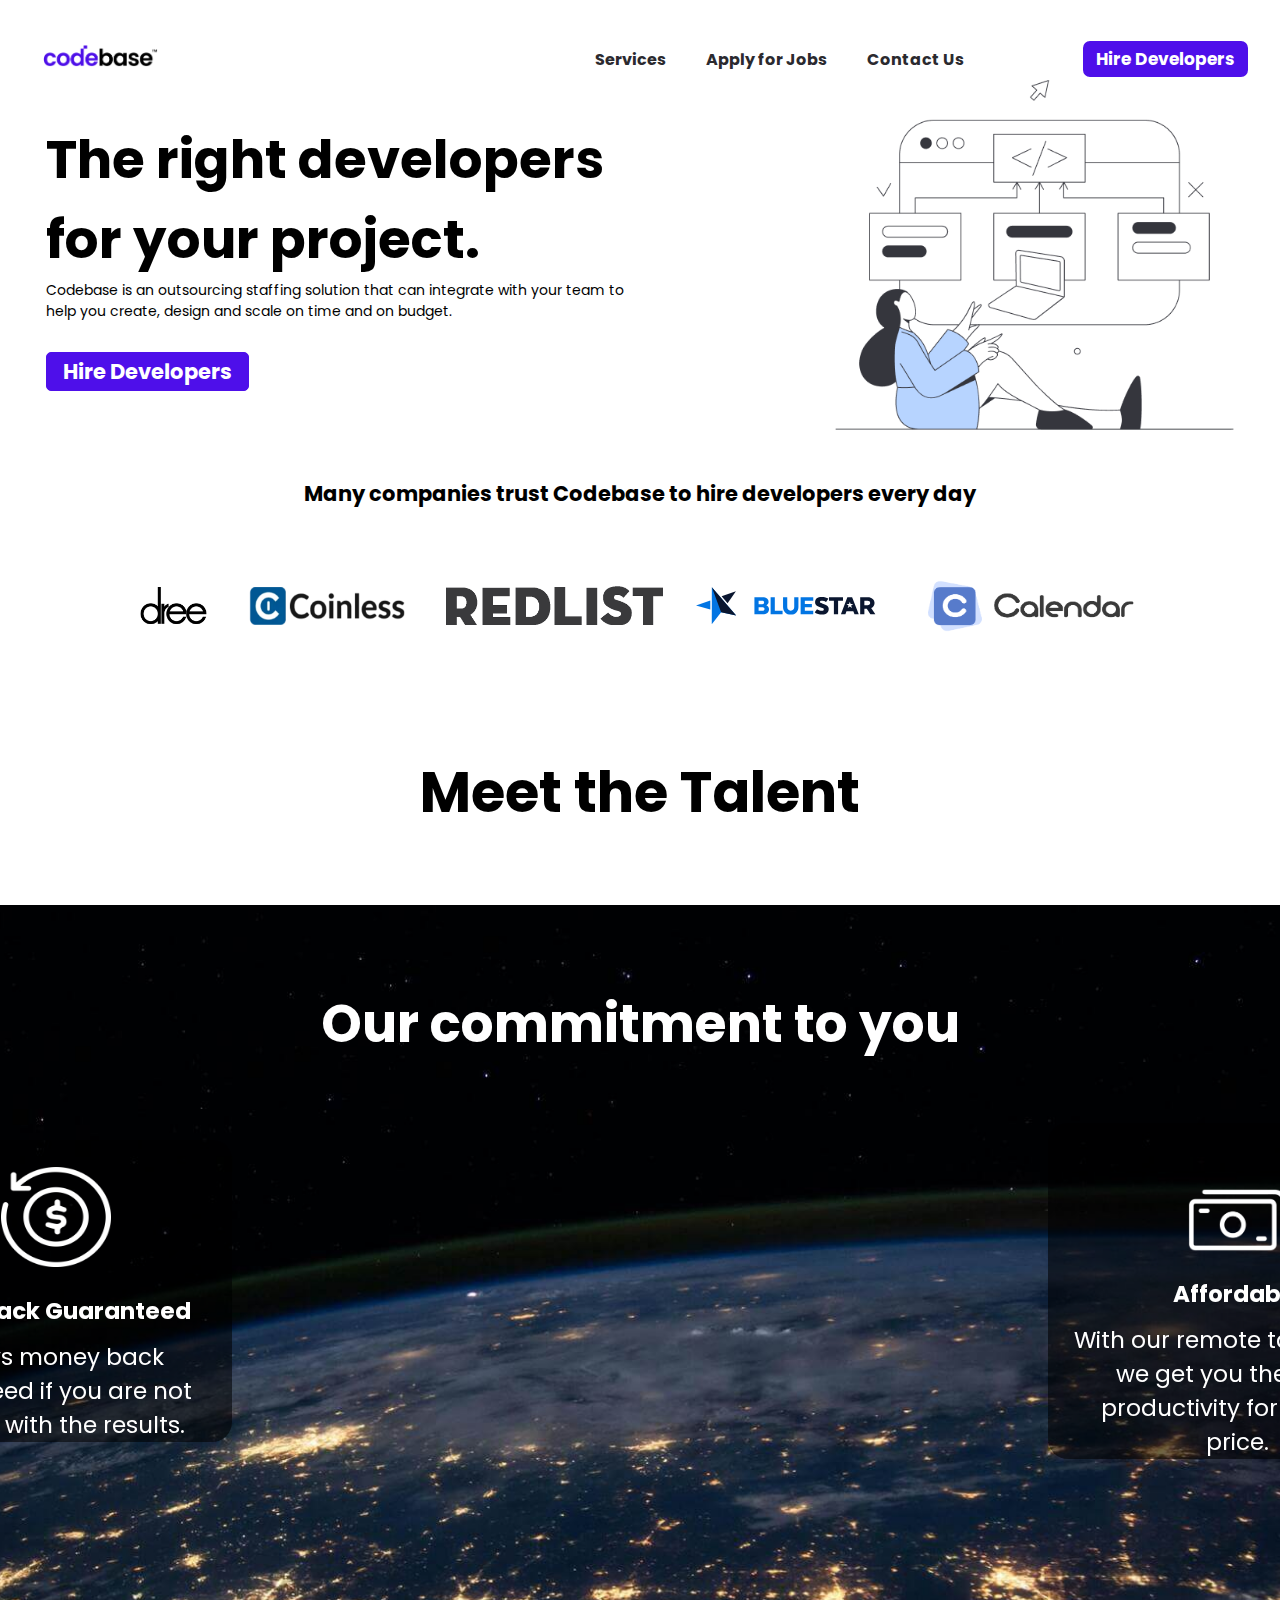
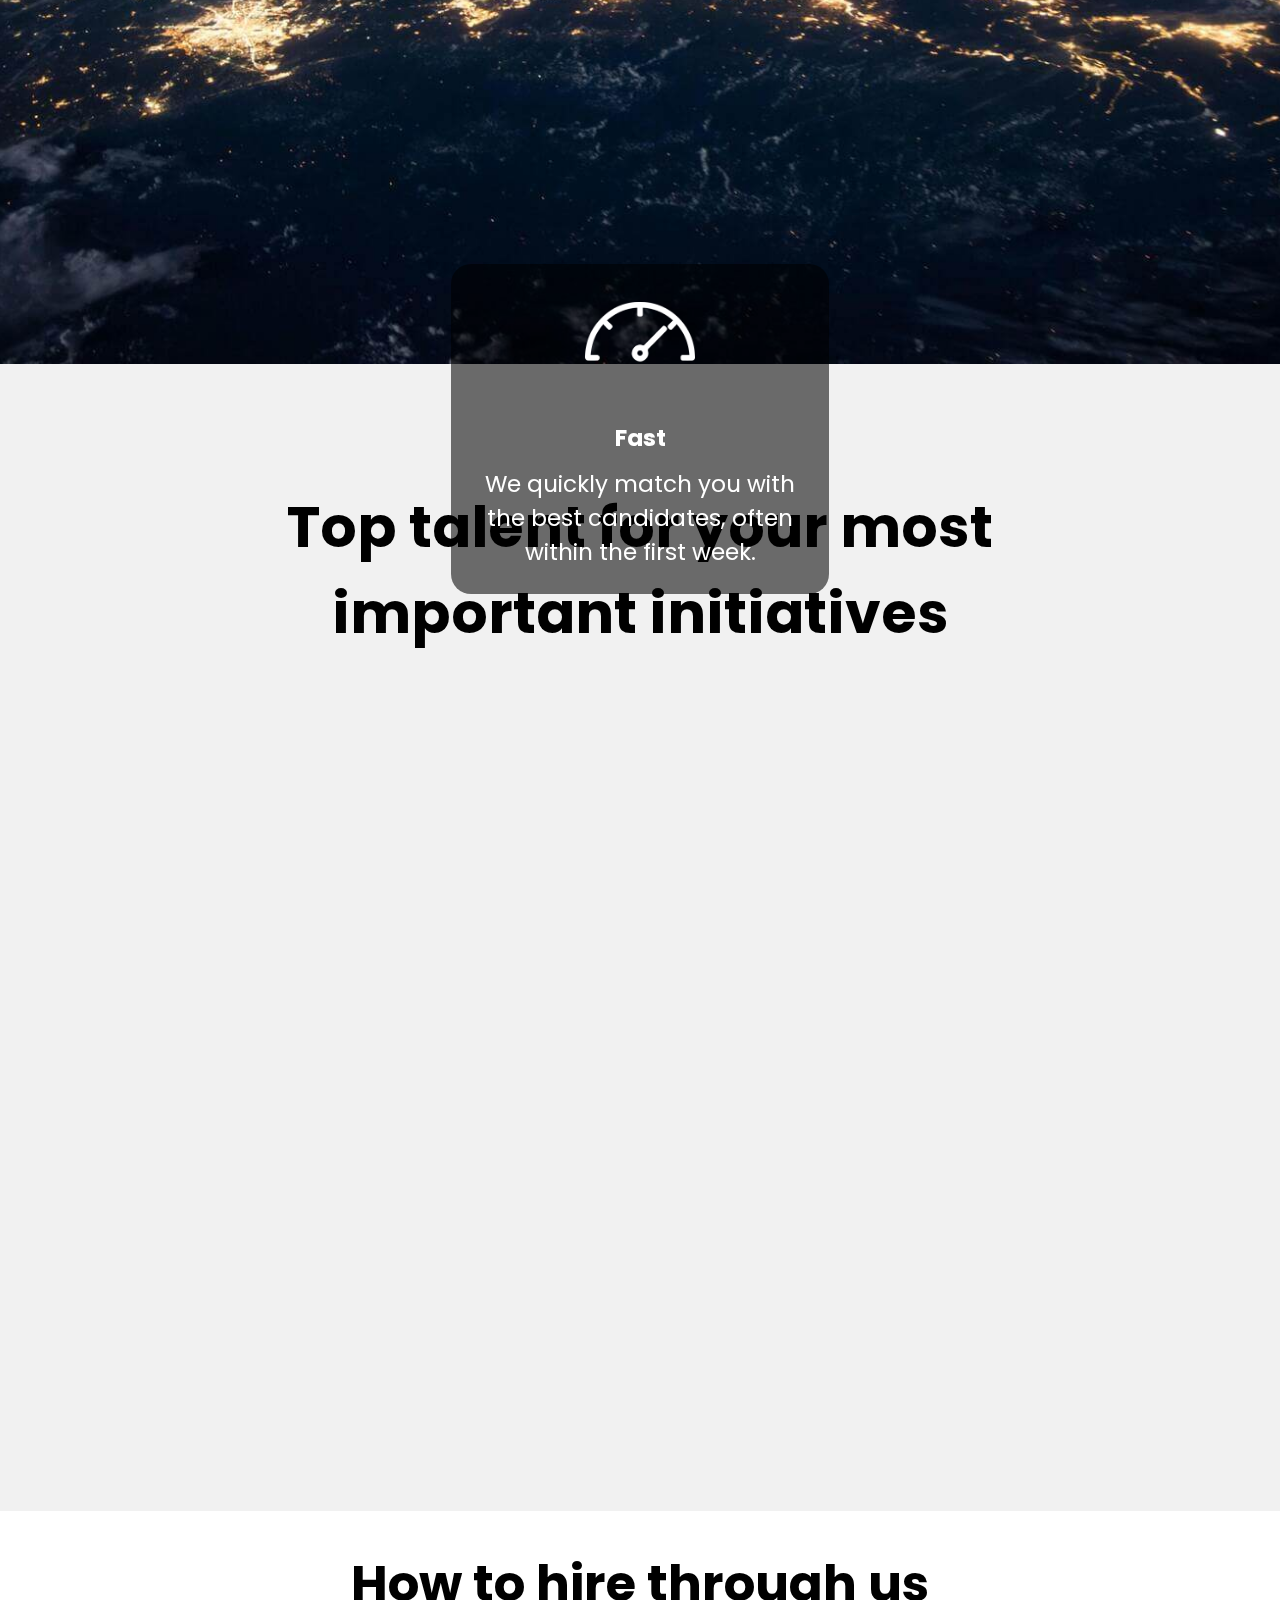
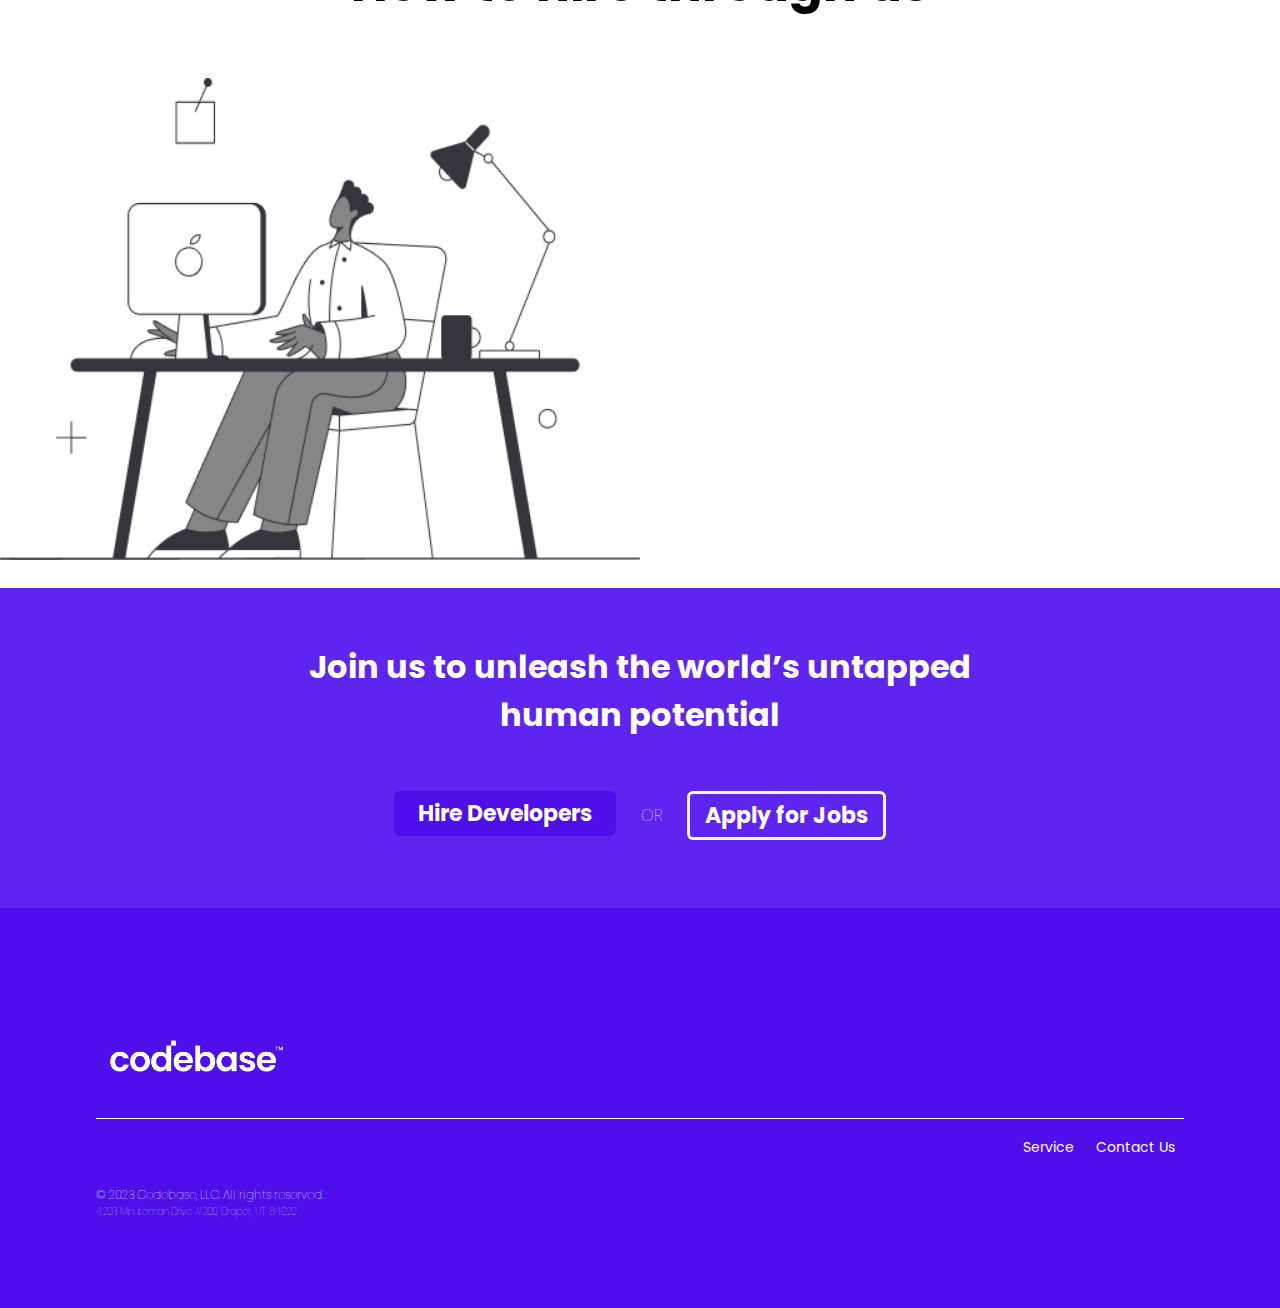
<file: index.html>
<!DOCTYPE html>
<html lang="en">

<head>
    <meta charset="UTF-8">
    <meta name="viewport" content="width=device-width, initial-scale=1.0">
    <link rel="preconnect" href="https://fonts.googleapis.com">
    <link rel="preconnect" href="https://fonts.gstatic.com" crossorigin>
    <link href="https://fonts.googleapis.com/css2?family=Poppins:wght@400;500;600;700&display=swap" rel="stylesheet">


    <link rel="stylesheet" href="https://cdnjs.cloudflare.com/ajax/libs/font-awesome/6.4.2/css/all.min.css"
        integrity="sha512-z3gLpd7yknf1YoNbCzqRKc4qyor8gaKU1qmn+CShxbuBusANI9QpRohGBreCFkKxLhei6S9CQXFEbbKuqLg0DA=="
        crossorigin="anonymous" referrerpolicy="no-referrer" />
    <link rel="icon" href="https://www.codebase.com/wp-content/uploads/2022/03/Codebase-favicon_3.jpg">
    <title>Codebase</title>
    <link rel="stylesheet" href="https://cdnjs.cloudflare.com/ajax/libs/OwlCarousel2/2.3.4/assets/owl.carousel.min.css"
        integrity="sha512-tS3S5qG0BlhnQROyJXvNjeEM4UpMXHrQfTGmbQ1gKmelCxlSEBUaxhRBj/EFTzpbP4RVSrpEikbmdJobCvhE3g=="
        crossorigin="anonymous" referrerpolicy="no-referrer" />
    <link rel="stylesheet"
        href="https://cdnjs.cloudflare.com/ajax/libs/OwlCarousel2/2.3.4/assets/owl.theme.default.min.css"
        integrity="sha512-sMXtMNL1zRzolHYKEujM2AqCLUR9F2C4/05cdbxjjLSRvMQIciEPCQZo++nk7go3BtSuK9kfa/s+a4f4i5pLkw=="
        crossorigin="anonymous" referrerpolicy="no-referrer" />
    <link rel="stylesheet" href="https://unpkg.com/aos@next/dist/aos.css" />
    <link rel="stylesheet" href="codebase.css">
    <link rel="stylesheet" href="codebasemediaquery.css">
</head>

<body>
    <header>
        <div class="jpeg">
            <a href="./index.html"><img
                    src="./Image/codebase logo.webp" alt=""></a>
        </div>
        <div class="home">
            <ul class="applicant">
                <li><a href="./codebaseservice.html">Services</a></li>
                <li><a href="./codebaseapply.html">Apply for Jobs</a></li>
                <li><a href="./codebaseform.html">Contact Us</a></li>
            </ul>
        </div>
        <div class="boot">
            <a href="./codebaseform.html"><button>Hire Developers</button></a>
        </div>
    </header>


    <div class="develop">
        <div class="hire">
            <h1>The right developers for your project.</h1>
            <p>Codebase is an outsourcing staffing solution that can integrate with your team to help you create, design
                and scale on time and on budget.</p>
            <a href="./codebaseform.html"><button>Hire Developers</button></a>

        </div>
        <div class="picart">
            <img src="./Image/codebase image.webp" alt="">
        </div>
    </div>
    <div class="combine">
        <div class="company">
            <h1>Many companies trust Codebase to hire developers every day</h1>
        </div>
        <div class="main">
            <div class="draw">
                <img src="./Image/dree_logo.webp" alt="">
            </div>
            <div class="coin">
                <img src="./Image/coinless.webp" alt="">
            </div>
            <div class="red">
                <img src="./Image/Redlist.webp" alt="">
            </div>
            <div class="blue">
                <img src="./Image/bluestar.svg" alt="">
            </div>
            <div class="calender">
                <img src="./Image/Calendar.webp" alt="">
            </div>
        </div>
    </div>



    <div class="pocket">
        <div class="start">
            <h1>Meet the Talent</h1>
        </div>
        <div class="owl-carousel owl-theme">
            <div class="item">
                <div class="pic">
                    <img src="./Image/AbhishekSharma-e1670316561716.webp"
                        alt="">
                </div>
                <h1>Abhishek</h1>
                <h3>Senior DevOps Engineer</h3>
                <p>Abhishek with over 5 years of experience is proficient in AWS, Docker, Jenkins, Terraform, Github,
                    Bitbucketand Python Scripting</p>
                <div class="generator">
                    <span class="one">Terraform</span>
                    <span class="one favourite">Docker</span>
                    <span class="one hero">Jenkins</span>
                    <span class="one actor">Python</span>
                </div>  
            </div>
            <div class="item">
                <div class="pic">
                    <img src="./Image/vishal-walunj.webp" alt="">
                </div>
                <h1>Vishal</h1>
                <h3>Senior PHP Developer</h3>
                <p>Vishal carries 7 years of extensive experience in Bootstrap, PHP (Laravel, CI), MySQL, and AWS</p>
                <div class="generator bootstap">
                    <span class="one flowers">PHP</span>
                    <span class="one collection">Bootstrap</span>
                    <span class="one templates">Laravel</span>
                    <span class="one collections">MySQL</span>
                    <span class="one finance">AWS</span>
                </div>
            </div>
            <div class="item">
                <div class="pic">
                    <img src="./Image/TejashriPandit-e1670316529223.webp"
                        alt="">
                </div>

                <h1>Tejashri</h1>
                <h3>Senior Full-stack Developer</h3>
                <p>Tejashri has been with Codebase for 2+years and comes with 10 years of total experience in HTML, CSS,
                    ReactJS, C#, .Net and MS SQL Server.</p>
                <div class="generator ancient">
                    <span class="one functions">C#</span>
                    <span class="one modern">ReactJS</span>
                    <span class="one primary">.Net</span>
                    <span class="one senior">MS SQL</span>
                    <span class="one composite">CSS</span>
                </div>
            </div>
            <div class="item">
                <div class="pic">
                    <img src="./Image/Sumit-e1670316503252.webp" alt="">
                </div>
                <h1>Sumit</h1>
                <h3>Senior React Developer</h3>
                <p>Sumit has over 7 years of experience in HTML, CSS, Tailwind CSS, Javascript, typescript, ReactJS,
                    Gatsby
                    & Next.JS</p>
                <div class="generator bootstrap">
                    <span class="one flowers">Tailwind</span>
                    <span class="one collection">Typescript</span>
                    <span class="one templates">ReactJS</span>
                    <span class="one collections">Gatsby</span>
                    <span class="one finance">Next.JS</span>
                </div>
            </div>
        </div>



    </div>
    <div class="our">
        <div class="como">
            <h1>Our commitment to you</h1>
        </div>
        <div class="cash">
            <div class="back">
                <div class="money" data-aos="slide-right" data-aos-offset="200" data-aos-delay="50"
                    data-aos-duration="500" data-aos-easing="ease-in-out" data-aos-mirror="true" data-aos-once="true"
                    data-aos-anchor-placement="top-center">
                    <div class="afford">
                        <img src="./Image/icon.webp" alt="">
                    </div>
                    <h1>Money Back Guaranteed</h1>
                    <p>30 days money back guaranteed if you are not satisfied with the results.</p>
                </div>
                <div class="money" data-aos="slide-left" data-aos-offset="200" data-aos-delay="50"
                    data-aos-duration="500" data-aos-easing="ease-in-out" data-aos-mirror="true" data-aos-once="true"
                    data-aos-anchor-placement="top-center">
                    <div class="two">
                        <img src="./Image/pic icon.webp" alt="">
                    </div>
                    <h1>Affordable</h1>
                    <p>With our remote talent base we get you the same productivity for half the price.</p>
                </div>
            </div>
            <div class="three" data-aos="slide-up" data-aos-offset="200" data-aos-delay="50" data-aos-duration="500"
                data-aos-easing="ease-in-out" data-aos-mirror="true" data-aos-once="true"
                data-aos-anchor-placement="top-center">
                <div class="two">
                    <img src="./Image/meter_icon.webp" alt="">
                </div>
                <h1>Fast</h1>
                <p>We quickly match you with the best candidates, often within the first week.</p>
            </div>
        </div>
    </div>





    <div class="top">
        <div class="talent">
            <h2>Top talent for your most important initiatives</h2>
            <div class="code">
                <div class="manage base" data-aos="flip-right" data-aos-offset="200" data-aos-delay="50"
                    data-aos-duration="500" data-aos-easing="ease-in-out" data-aos-mirror="true" data-aos-once="true"
                    data-aos-anchor-placement="top-center">
                    <div class="image">
                        <img src="./Image/account.webp" alt="">
                    </div>
                    <h1>Codebase Consultants</h1>
                    <p>Codebase Project Consultants assemble managed teams of seasoned experts for your most urgent
                        business needs.</p>
                </div>
                <div class="manage product" data-aos="flip-left" data-aos-offset="200" data-aos-delay="50"
                    data-aos-duration="500" data-aos-easing="ease-in-out" data-aos-mirror="true" data-aos-once="true"
                    data-aos-anchor-placement="top-center">
                    <div class="image">
                        <img src="./Image/reader.webp" alt="">
                    </div>
                    <h1>Product Managers</h1>
                    <p>Digital product managers, scrum product owners with expertise in numerous industries like
                        banking, healthcare, e-commerce and more.</p>
                </div>
            </div>
            <div class="code project">
                <div class="manage" data-aos="flip-right" data-aos-offset="200" data-aos-delay="50"
                    data-aos-duration="500" data-aos-easing="ease-in-out" data-aos-mirror="true" data-aos-once="true"
                    data-aos-anchor-placement="top-center">
                    <div class="image">
                        <img src="./Image/documents.webp" alt="">
                    </div>
                    <h1>Project Managers</h1>
                    <p>Data and technical project managers, scrum masters with expertise in numerous PM tools,
                        frameworks and styles.</p>
                </div>
                <div class=" manage finance" data-aos="flip-left" data-aos-offset="200" data-aos-delay="50"
                    data-aos-duration="500" data-aos-easing="ease-in-out" data-aos-mirror="true" data-aos-once="true"
                    data-aos-anchor-placement="top-center">
                    <div class="image">
                        <img src="./Image/growth-graph-1.webp" alt="">
                    </div>
                    <h1>Finance Experts</h1>
                    <p>Experts in financial modeling & valuation startup funding, interim CFO work and market sizing.
                    </p>
                </div>
            </div>
            <div class="code designer">
                <div class="manage design" data-aos="flip-right" data-aos-offset="200" data-aos-delay="50"
                    data-aos-duration="500" data-aos-easing="ease-in-out" data-aos-mirror="true" data-aos-once="true"
                    data-aos-anchor-placement="top-center">
                    <div class="image">
                        <img src="./Image/Edit.webp" alt="">
                    </div>
                    <h1>Designers</h1>
                    <p>Expert UI, UX, Visual, and Interaction designers as well as a wide range of illustrators,
                        animators and more.</p>
                </div>
                <div class="manage develop" data-aos="flip-left" data-aos-offset="200" data-aos-delay="50"
                    data-aos-duration="500" data-aos-easing="ease-in-out" data-aos-mirror="true" data-aos-once="true"
                    data-aos-anchor-placement="top-center">
                    <div class="image">
                        <img src="./Image/Arrow.webp" alt="">
                    </div>
                    <h1>Developers</h1>
                    <p>Seasoned software engineers, coders and architects with expertise across hundreds of
                        technologies.</p>
                </div>
            </div>
        </div>
    </div>



    <div class="right">
        <h2>How to hire through us</h2>
        <div class="expert">
            <div class="space">
                <img src="./Image/Group.webp" alt="">
            </div>
            <div class="hand">
                <div class="fit" data-aos="zoom-in" data-aos-offset="200" data-aos-delay="50" data-aos-duration="300"
                    data-aos-easing="ease-in-out" data-aos-mirror="true" data-aos-once="true"
                    data-aos-anchor-placement="top-center">
                    <div class="pay">
                        <h1>1</h1>
                    </div>
                    <div class="ensure">
                        <h1>The Right Fit, Guaranteed</h1>
                        <p>Work with your new developer for a trial period (pay only if satisfied), ensuring they’re the
                            right fit before starting the engagement.</p>
                    </div>
                </div>
                <div class="fit" data-aos="zoom-out" data-aos-offset="200" data-aos-delay="50" data-aos-duration="500"
                    data-aos-easing="ease-in-out" data-aos-mirror="true" data-aos-once="true"
                    data-aos-anchor-placement="top-center">
                    <div class="pay day">
                        <h1>2</h1>
                    </div>
                    <div class="ensure">
                        <h1>Work with Hand-Selected Talent</h1>
                        <p>Within days, we’ll introduce you to the right developer for your project. Average time to
                            match is under 24 hours.</p>
                    </div>
                </div>
                <div class="fit" data-aos="zoom-in" data-aos-offset="200" data-aos-delay="50" data-aos-duration="500"
                    data-aos-easing="ease-in-out" data-aos-mirror="true" data-aos-once="true"
                    data-aos-anchor-placement="top-center">
                    <div class="pay goal">
                        <h1>3</h1>
                    </div>

                    <div class="ensure">

                        <h1>Talk to One of Our Industry Experts</h1>
                        <p>A Codebase director of engineering will work with you to understand your goals, technical
                            needs and team dynamics.</p>
                    </div>
                </div>
            </div>
        </div>
    </div>




    <div class="join">
        <div class="tap">
            <h1>Join us to unleash the world’s untapped human potential</h1>
            <div class="world">
                <div class="potential">
                    <a href="./codebaseform.html"><button>Hire Developers</button></a>
                </div>
                <h2>OR</h2>
                <div class="tapped">
                    <a href=""><button>Apply for Jobs</button></a>
                </div>
            </div>
        </div>
    </div>



    <footer>
        <div class="wrapper">
            <div class="drive">
                <div class="reserved">
                    <img src="./Image/Codebase_White_transparent-768x433.webp"
                        alt="">
                </div>
            </div>
            <div class="load">
                <div class="box">
                    <a href=""><span class="book"><i class="fa-brands fa-linkedin"></i></span></a>
                    <a href=""><span class="book"><i class="fa-brands fa-youtube"></i></span></a>
                    <a href=""><span class="book"><i class="fa-brands fa-instagram"></i></span></a>
                    <a href=""><span class="book"><i class="fa-brands fa-twitter"></i></span></a>
                    <a href=""><span class="book"><i class="fa-brands fa-facebook"></i></span></a>
                    <h4>© 2023 Codebase, LLC. All rights reserved.</h4>
                    <h5>4203 Minuteman Drive #200, Draper, UT 84020</h5>
                </div>
                <div class="driver">
                    <a href="./codebaseservice.html">Service</a>
                    <a href="./codebaseform.html">Contact Us</a>
                </div>
            </div>
        </div>
    </footer>

    <script src="https://unpkg.com/aos@next/dist/aos.js"></script>
    <script>
        AOS.init();
    </script>


    <script src="https://cdnjs.cloudflare.com/ajax/libs/jquery/3.7.1/jquery.min.js"
        integrity="sha512-v2CJ7UaYy4JwqLDIrZUI/4hqeoQieOmAZNXBeQyjo21dadnwR+8ZaIJVT8EE2iyI61OV8e6M8PP2/4hpQINQ/g=="
        crossorigin="anonymous" referrerpolicy="no-referrer"></script>

    <script src="https://cdnjs.cloudflare.com/ajax/libs/OwlCarousel2/2.3.4/owl.carousel.min.js"
        integrity="sha512-bPs7Ae6pVvhOSiIcyUClR7/q2OAsRiovw4vAkX+zJbw3ShAeeqezq50RIIcIURq7Oa20rW2n2q+fyXBNcU9lrw=="
        crossorigin="anonymous" referrerpolicy="no-referrer"></script>
</body>

</html>

<script>
    $('.owl-carousel').owlCarousel({
        loop: false,
        margin: 10,
        nav: true,
        responsive: {
            0: {
                items: 1
            },
            600: {
                items: 2
            },
            1000: {
                items: 3
            }
        }
    })
</script>
</file>
<file: codebase.css>
*{
    padding: 0;
    margin: 0;
    box-sizing: border-box;
    font-family: 'Poppins', sans-serif;
}
.jpeg{
    /* height: 26px; */
    width: 115px;
    
}
.jpeg img{
    height: 100%;
    width: 100%;
}
header{
    display: flex;
    align-items: center;
    justify-content: space-between;
    padding: 1rem 2rem;
}
.applicant{
    align-items: center;
    display: flex;
    justify-content: space-around;
    list-style: none;
    font-weight: bold;
    font-size: 17px;
    padding-left: 300px;
    
    margin-left: 20px;
}
.applicant a{
    padding: 0 20px;
    font-size: 16px;
    text-decoration: none;
    color: #2b2a2f;
}
button {
    font-weight: bold;
    background-color: #4e0fea;
    color: white;
    border: 1px solid #4e0fea;
    border-radius: 6px;
    padding: 8px 31px;
    font-size: 16px;
}


.develop
{
    display: flex;
    align-items: center;
    justify-content: center;
}
.hire
{
    width: 595px;
    margin-right: 10rem;
    /* height: 498px;
    margin-right: 55px;
    margin-top: 143px; */
}
.hire h1 {
    font-size: 53px;
    /* padding-top: 30px; */
}
.hire p {
    /* margin-top: 30px; */
    /* padding-right: 43px; */
    font-size: 14px;
}
.hire button {
    padding: 3px 16px;
    background-color: #4e0fea;
    color: white;
    border-color: #4e0fea;
    border-radius: 5px;
    font-size: 21px;
    margin-top: 30px;
}
.picart{
    height: 350px;
    /* width: 550px; */
    /* align-items: right;
    display: flex;
    justify-content: right; */
}
.picart img {
    height: 100%;
    width: 100%;
    padding-left: 34px;
}
.main
{
    display: flex;
    align-items: center;
    justify-content: center;
    margin: 60px 0;
}

.draw{
    height: 73px;
    width: 71px;
    margin: 0 40px 0 0;
}
.draw img{
    width: 100%;
    height: 100%;
}
.coin{
    height: 70px;
    width: 156px;
    margin: 0 41px 0 0;
}
.coin img{
    width: 100%;
    height: 100%;
}
.red{
    height: 45px;
    width: 217px;
}
.red img{
    width: 100%;
    height: 100%;
    object-fit: contain;
}
.blue {
    height: 50px;
    width: 180px;
    margin: 0 43px 0 33px;
}
.blue img{
    width: 100%;
    height: 100%;
}
.calender{
    height: 68px;
    width: 223px;
}
.calender img{
    width: 100%;
    height: 100%;
}
.combine{
    padding: 3rem 0;
}
.company
{
    text-align: center;
    /* margin: 70px auto 30px; */
    font-size: 10.5px;
}




.owl-stage-outer {
    /* display: flex;
    align-items: center;
    justify-content: center; */
    margin-top: 3rem;
}
.owl-nav{
    font-size: 6rem;
    /* display: none; */
}
.owl-dots{
    display: none;
    /* font-size: 5rem; */
}

.start{
    font-size: 28px;
    text-align: center;
    /* margin: 170px auto 59px; */
}
.item
{
    height: 500px;
    width: 350px;
    padding: 20px;
    border-radius: 30px;
    border: 1px black solid;
    /* margin: 0 15px; */
}
.generator{
    position:relative;
    padding: 1rem;
}
.generator.ancient{
    margin: 2rem 0 0 1rem;
}
.one{
    margin: 0 12px;
    background-color: #747486;
    color: #fff;
    border-radius: 15px;
    padding: 4px 8px;
    font-size: 12px;
    position: absolute;
    left: 38px;
    bottom: -30px;
}
.favourite{
    left: 122px;
    bottom: -30px;
}
.hero{
    left: 187px;
    bottom: -30px;
}
.actor{
    left: 119px;
    bottom: -66px;
}
.flowers{
    left: 50px;
    bottom: -53px;
}
.collection{
    left: 95px;
    bottom: -53px;
}
.templates{
    left: 176px;
    bottom: -53px;
}
.collections{
    left: 92px;
    bottom: -87px;
}
.finance{
    left: 154px;
    bottom: -87px;
}
.functions{
    left: 38px;
    bottom: -7px;
}
.modern{
    left: 78px;
    bottom: -7px;
}
.primary{
    left: 148px;
    bottom: -7px;
}
.senior{
    left: 192px;
    bottom: -7px;
}
.composite{
    left: 125px;
    bottom: -40px;
}
.pic{
    /* height: 150px; */
    width: 154px;
    margin: auto;
    /* margin: 34px auto; */
    padding-top: 10px;
}
.pic img{
    width: 100%;
    height: 100%;
}

/* .item h1 {
    text-align: center;
    font-size: 20px;
}
.item h3{
    font-size: 15px;
    text-align: center;
    font-weight: lighter;
    padding-bottom: 20px;
}
.item p{
    font-size: 16px;
    text-align: left;
    padding: 0 20px 26px;
} */
.item{
    text-align: center;
    padding: 10px;
}


.money{
    /* height: 330px; */
    width: 378px;
    text-align: center;
    background-color: #0000008f;
    color: #fff;
    border-radius: 20px;
    margin: 0 30px 48px;
}
.back {
    display: flex;
    justify-content: center;
    align-items: center;
}
.three{
    height: 330px;
    width: 378px;
    text-align: center;
    background-color: #0000008f;
    color: #fff;
    border-radius: 20px;
    margin: 0 auto;
    padding: 0 0 50px;
    margin-bottom: 20px;
}
.cash {
    padding-bottom: 80px;
}
.afford{
    height: 100px;
    width: 110px;
    margin: 27px 147px; 
}
.two{
    height: 100px;
    width: 110px;
    margin: 27px 134px;
}
.two img{
    height: 100%;
    width: 100%;
    object-fit: contain;
    margin-top: 20px;
}
.three h1{
    padding-top: 30px;
}
.cash h1{
    font-size: 23px;
}
.cash p{
    font-size: 23px;
    padding: 12px 20px 0;
}
.afford img{
    height: 100%;
    width: 100%;
}
.como{
    text-align: center;
    font-weight: bolder;
    font-size: 26px;
    color: #fff;
    padding: 80px 0 60px 0;
}
.our{
    background-image: url(./Image/aaaaa.jpeg);
    width: 100%;
    /* height: 100%; */
    background-position: center;
    background-size: cover;
    background-repeat: no-repeat;
    margin-top: 70px;
}









.image{
    height: 50px;
    width: 50px;
}
.image img{
    height: 100%;
    width: 100%;
}
.manage{
    /* height: 199px; */
    width: 399px;
    /* border-radius: 30px; */
    margin: 40px 0px 40px 44px;
}
.manage.develop {
    display: block;
}
.code{
    display: flex;
    align-items: center;
    justify-content: center;
    text-align: left;
}
.talent{
    text-align: center;
    width: 100%;
    /* height: 100%; */
    padding: 3rem 0;
    background-color: #f1f1f1;
}
.talent h2{
    padding: 72px 164px 47px;
    font-size: 57px;
}
.manage h1{
    font-size: 24px;
    padding-top: 27px;
}
.manage p{
    font-size: 15px;
}



.right{
    width: 100%;
    /* height: 100%; */
}
.right h2{
    text-align: center;
    font-size: 50px;
    font-weight: bold;
    padding: 35px 0;
}  
.space{
    /* height: 530px; */
    width: 50%;
    /* margin-top: 36px; */

}
.space img{
    width: 100%;
    height: 100%;

}
.hand{
    /* height: 600px; */
    width: 50%;

    /* margin-top: 61px;     */

}
.fit{
    height: 177px;
    width: 465px;
    /* border-radius: 30px; */
    text-align: left;
    display: flex;
    margin-left: 126px;
}

.fit h1{
    font-size: 20px;

}
.fit p {
    font-size: 13.5px;
}
.expert{
    display: flex;
    justify-content: center;
    align-items: center;
}

.pay { 
    color: #471aff;
    width: 150px;
    height: 80px;
    padding-top: 11px;
    border-radius: 50%;
    border: 6px solid #471aff;
    text-align: center;
    margin: 9px 30px 0 0;
}
.pay h1{
    font-size: 35px;
    /* font-weight: bold;
    border: 10px solid #471aff;
    border-radius: 50%;
    padding: 0px 30px */
}
/* .goal h1{
    padding: 0 23px;
}
.day h1{
    padding: 0 26px;
    border-radius: 50%;
} */




.tap{
    width: 100%;
    height: 320px;
    background-color: #5f25f0;
    color: #fff;
    padding: 55px;
}
.tap h1{
    padding: 0px 191px 52px;
    text-align: center;
}
.world{
    display: flex;
    justify-content: center;
}
.world h2{
    font-size: 16px;
    padding: 12px 25px 0;
    font-weight: 100;
}
.potential button {
    font-size: 22px;
    padding: 5px 23px;
}
.tapped button{
    border: 3px solid #fff;
    font-size: 22px;
    padding: 5px 15px;
    background-color: #0000ff00;
}



.wrapper{
    width: 100%;
    height: 400px;
    background-color: #4e0fea;
}
.reserved {
    height: 124px;
    width: 195px;
    background-color: #4e0fea;
}
.reserved img{
    height: 100%;
    width: 100%;
    object-fit: contain;
}
.drive{
    
    padding: 86px 99px 0;
}
.load{
    
    padding: 15px 0px 0;
    display: flex;
    width: 85%;
    justify-content: space-between;
    border-top: 1px solid #fff;
    margin: 0 auto;
}
.box a {
    color: #fff;
    padding: 0 10px;
    font-size: 25px;
}
.box h4 {
    font-size: 12px;
    font-weight: lighter;
    color: #fff;
    padding-top: 14px;
}
.box h5 {
    font-weight: lighter;
    font-size: 10px;
    color: #c9c0c3;
}
.driver a{
    text-decoration: none;
    color: #fff;
    font-size: 14px;
    padding: 9px;
}





/* @codebase apply for job css */




.team{
    display: flex;
    align-items: center;
    justify-content: space-between;
    margin: 7px 188px 0;
    
}
.department{
    display: flex;
}
.gif{
    height: 59px;
    width: 191px;
}
.gif img{
    width: 100%;
    height: 100%;
    object-fit: contain;
}
.website button {
    color: #fff;
    background-color: #4719ff;
    border: 1px solid;
    font-size: 15px;
    border-radius: 5px;
    padding: 5px 10px;
    margin-left: 20rem;
}
.commercial span {
    margin: 0 0 0 17px;}
.commercial {
    padding-top: 5px;
}




.backup{
    width: 100%;
    height: 100vh;
    background-color: #4719ff;
    color: #fff;
    text-align: center;
}
.backup h1 {
    font-weight: 100;
    font-size: 70px;
    padding-top: 138px;
}
.backup p {
    font-size: 20px;
    padding: 15px 0 43px;
}
.view button {
    height: 67px;
    /* width: 175px; */
    font-size: 20px;
    margin-bottom: 20px;
    border-radius: 7px;
    border: solid #fff;
}




.marketing h1 {
    font-weight: 100;
    font-size: 45px;
    text-align: center;
    padding-top: 50px;
    color: #000;
}
.servers {
    display: flex;
    align-items: center;
    justify-content: center;
}
.servers h3 {
    font-weight: 100;
    font-size: 16px;
}
.servers h4 {
    font-weight: 100;
    font-size: 16px;
}
.servers button {
    background-color: #fff;
    border: 1px solid #eeeeee;
    padding: 4px 11px;
    margin: 0 17px;
    color: #0000008c;
}


.container {
    margin: 60px 0;
}
.guard {
    display: flex;
    justify-content: space-between;
    height: 100px;
    width: 70%;
    margin: 0 auto;
    border-radius: 5px;
}
.guard:hover{
    background-color: #eeeeee;
    transition: 0.5s;
    cursor: pointer;
}
.programs {
    padding: 13px;
}
.programs h3 {
    font-weight: 100;
    font-size: 22px;
}
.programs span{
    margin-right: 15px;
}
.custom button {
    /* height: 35px; */
    /* width: 83px; */
    margin: 26px;
    font-size: 17px;
    background-color: #666;
    border: solid #666;
    color: #fff;
    border-radius: 5px;
}
.custom button:hover{
    background-color: #4719ff;
    transition: 0.5s;
    cursor: pointer;
    border: solid #4719ff;
}



.brodcast{
    height: 100px;
    width: 100%;
    color: #fff;
    background-color: #444;
    display: flex;
    justify-content: center;
    align-items: center;
}
.brodcast h1 {
    font-weight: 100;
    font-size: 20px;
}
.brodcast a{
    font-weight: 100;
    font-size: 20px;
    color: #fff;
    text-decoration: none;
}
.brodcast h6 {
    font-weight: 100;
    font-size: 11px;
    padding: 0 12px;
}
.brodcast h5 {
    font-weight: 100;
    font-size: 17px;
    padding: 9px 0 0 5px;
}







/* @codebase form css */



.shope{
    height: 28px;
    width: 120px;
    margin-left: 10px;

}
.shope img{
    height: 100%;
    width: 100%;
}
header{
    display: flex;
    align-items: center;
    justify-content: space-between;
    padding: 40px 30px 0;
}
.applicant{
    align-items: center;
    display: flex;
    justify-content: space-around;
    list-style: none;
    font-weight: bolder;
    font-size: 17px;
    padding-left: 200px;
    margin-left: 200px;
    
}
.applicant a{
    padding: 0 20px;
    text-decoration: none;
    color: black;
}
.boot button{
    border: solid white;
    background-color:#4e0fea ;
    border-radius: 10px;
    color: #fff;
    font-size: 17px;
    padding: 5px 13px;
    font-weight: bold;
    margin: 0;
}
/* button {
    font-weight: bold;
    background-color: #4e0fea;
    color: white;
    border: 1px solid #4e0fea;
    border-radius: 3px;
    padding: 8px 35px;
    font-size: 19px;
} */
/* .boot a {
    color: white;
    text-decoration: none;
} */






.apple{
    display: flex;
    margin-left: 27px;
    padding-top: 18px;
}
.apple input{
    width: 600px;
    height: 50px;
}
.form{
    background-color: #6032ff;
    color: #fff;

}
.some{
    padding-left: 10px;
}
.form h1{
    text-align: center;
    padding: 51px 0;
}
.four{
    padding: 18px 0 0 27px;
}
.four button {
     padding: 5px 13px;
     color: #000;
    font-size: 17px;
    border-radius: 5px;
    border: solid white;
    background-color: white;
    margin: 11px 0 49px;
}

.us{
    text-align: center;
    margin: 30px 0;
}
.lake{
    /* height: 223px; */
    /* width: 572px; */
    border: 3px solid #eeeeee;
    border-radius: 20px;
    margin: 100px 20px 100px 20px;
    position: relative;
}
.upload{
    height: 142px;
    width: 142px;
    background-color:white;
    border-radius: 50%;
    position: absolute;
    left: 175px;
    top: -72px;
}
.upload img{
    height: 100%;
    width: 100%;
}
.window{
    display: flex;
    align-items: center;
    justify-content: center;
}
.lake h1{
    text-align: center;
    font-size: 18px;
    font-weight: bold;
    padding-top: 102px;
}
.lake p{
    text-align: center;
    padding: 22px 139px;
}
.Mumbai p{
    padding: 22px 107px;
}
.salt{
    text-align: center;
    margin-top: 90px;
}
.salt button{
    padding: 12px 20px;
    background-color: #6032ff;
    border-radius: 41px;
    color: white;
    margin-bottom: 10px;
}







/* @codebase sevice css */





.picture{
    height: 26px;
    width: 115px;
    
}
.picture img{
    height: 100%;
    width: 100%;
}
header{
    display: flex;
    align-items: center;
    justify-content: space-between;
    padding: 38px 29px 0 43px;
}
.applicant{
    align-items: center;
    display: flex;
    justify-content: space-around;
    list-style: none;
    font-weight: bold;
    font-size: 17px;
    padding-left: 300px;
    
    margin-left: 20px;
}
.applicant a{
    padding: 0 20px;
    text-decoration: none;
    color: #2b2a2f;
}
button {
    font-weight: bold;
    background-color: #4e0fea;
    color: white;
    border: 1px solid #4e0fea;
    border-radius: 6px;
    padding: 8px 31px;
    font-size: 16px;
}



.level{
    height: 80px;
    width: 80px;
    position: relative;
    left: 142px;
    top: -40px;
    border: 2px solid #eeeeee;
    border-radius: 50%;
    background-color: #fff;
}
.level img{
    height: 100%;
    width: 100%;
    position: absolute;
    padding: 8px;
}
.stability{
    height: 247px;
    width: 370px;
    border: 2px solid #eeeeee;
    border-radius: 25px;
    margin: 28px;
}
.rare{
    display: flex;
    
}
.stability h1{
    font-size: 20px;
    text-align: center;
}
.stability p{
    text-align: center;
    font-size: 15px;
    padding: 2px 23px 0;
}
.level span{
    color: #4719ff;
    font-size: 55px;
    position: absolute; 
    border-radius: 50%;
    padding: 0 17px;

}
.pressure span{
    color: #4719ff;
    font-size: 55px;
    position: absolute; 
    border-radius: 50%;
    padding: 0 10px;

}
.goal span{
    color: #4719ff;
    font-size: 55px;
    position: absolute; 
    border-radius: 50%;
    padding: 0 12px;

}
.reliable span{
    color: #4719ff;
    font-size: 55px;
    position: absolute; 
    border-radius: 50%;
    padding: 0 14px;

}
.service{
    height: 100%;
    width: 100%;
}
.lead h1{
    text-align: center;
    padding: 85px 0;
}




.angular{
    height: 100vh;
    width: 100%;
    background-color: #6032ff;
    text-align: center;
}
.angular img{
    width: 100%;
    height: 100%;
}



.solution{
    width: 100%;
    height: 250px;
    text-align: center;
    padding-top: 55px;
}
.discuss h3{
    font-weight: 400;
    font-size: 31px;
}
.discuss button{
    font-weight: lighter;
    font-size: 16px;
    border-radius: 25px;
    margin-top: 19px;
}
.discuss p{
    padding-top: 14px;
}








.wrapper{
    width: 100%;
    height: 400px;
    background-color: #4e0fea;
}
.reserved {
    height: 124px;
    width: 195px;
    background-color: #4e0fea;
}
.reserved img{
    height: 100%;
    width: 100%;
    object-fit: contain;
}
.window{
    /* background-color: aqua; */
    padding: 86px 99px 0;
}
.load{
    /* background-color: antiquewhite; */
    padding: 15px 0px 0;
    display: flex;
    width: 85%;
    justify-content: space-between;
    border-top: 1px solid #fff;
    margin: 0 auto;
}
.box a {
    color: #fff;
    padding: 0 10px;
    font-size: 25px;
}
.box h4 {
    font-size: 12px;
    font-weight: lighter;
    color: #fff;
    padding-top: 14px;
}
.box h5 {
    font-weight: lighter;
    font-size: 10px;
    color: #c9c0c3;
}
.driver a{
    text-decoration: none;
    color: #fff;
    font-size: 14px;
    padding: 9px;
}







.wrapper{
    width: 100%;
    height: 400px;
    background-color: #4e0fea;
}
.reserved {
    height: 124px;
    width: 195px;
    background-color: #4e0fea;
}
.reserved img{
    height: 100%;
    width: 100%;
    object-fit: contain;
}
.window{
    /* background-color: aqua; */
    padding: 86px 99px 0;
    display: flex;
    justify-content: flex-start;
}
.load{
    /* background-color: antiquewhite; */
    padding: 15px 0px 0;
    display: flex;
    width: 85%;
    justify-content: space-between;
    border-top: 1px solid #fff;
    margin: 0 auto;
}
.box a {
    color: #fff;
    padding: 0 10px;
    font-size: 25px;
}
.box h4 {
    font-size: 12px;
    font-weight: lighter;
    color: #fff;
    padding-top: 14px;
}
.box h5 {
    font-weight: lighter;
    font-size: 10px;
    color: #c9c0c3;
}
.driver a{
    text-decoration: none;
    color: #fff;
    font-size: 14px;
    padding: 9px;
}
</file>
<file: codebasemediaquery.css>
@media all and (max-width:1230px){
    
}
</file>
